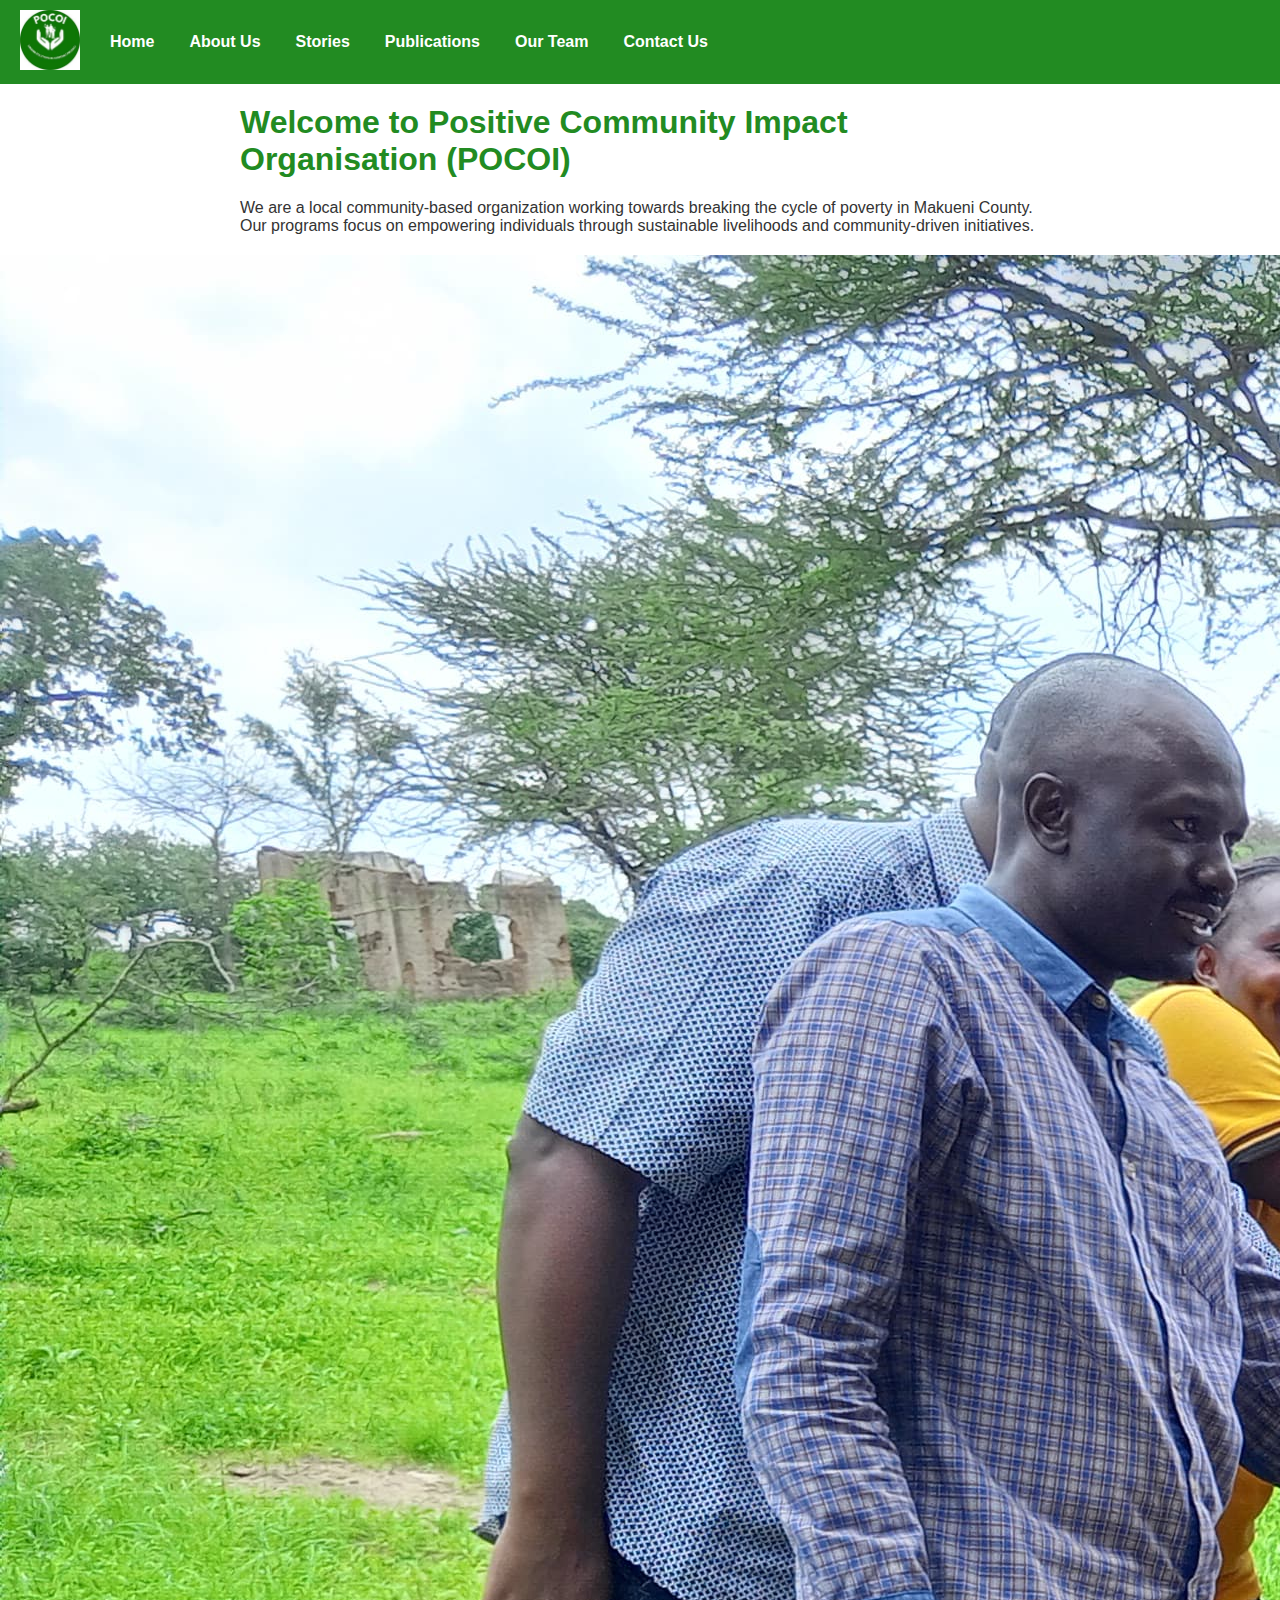
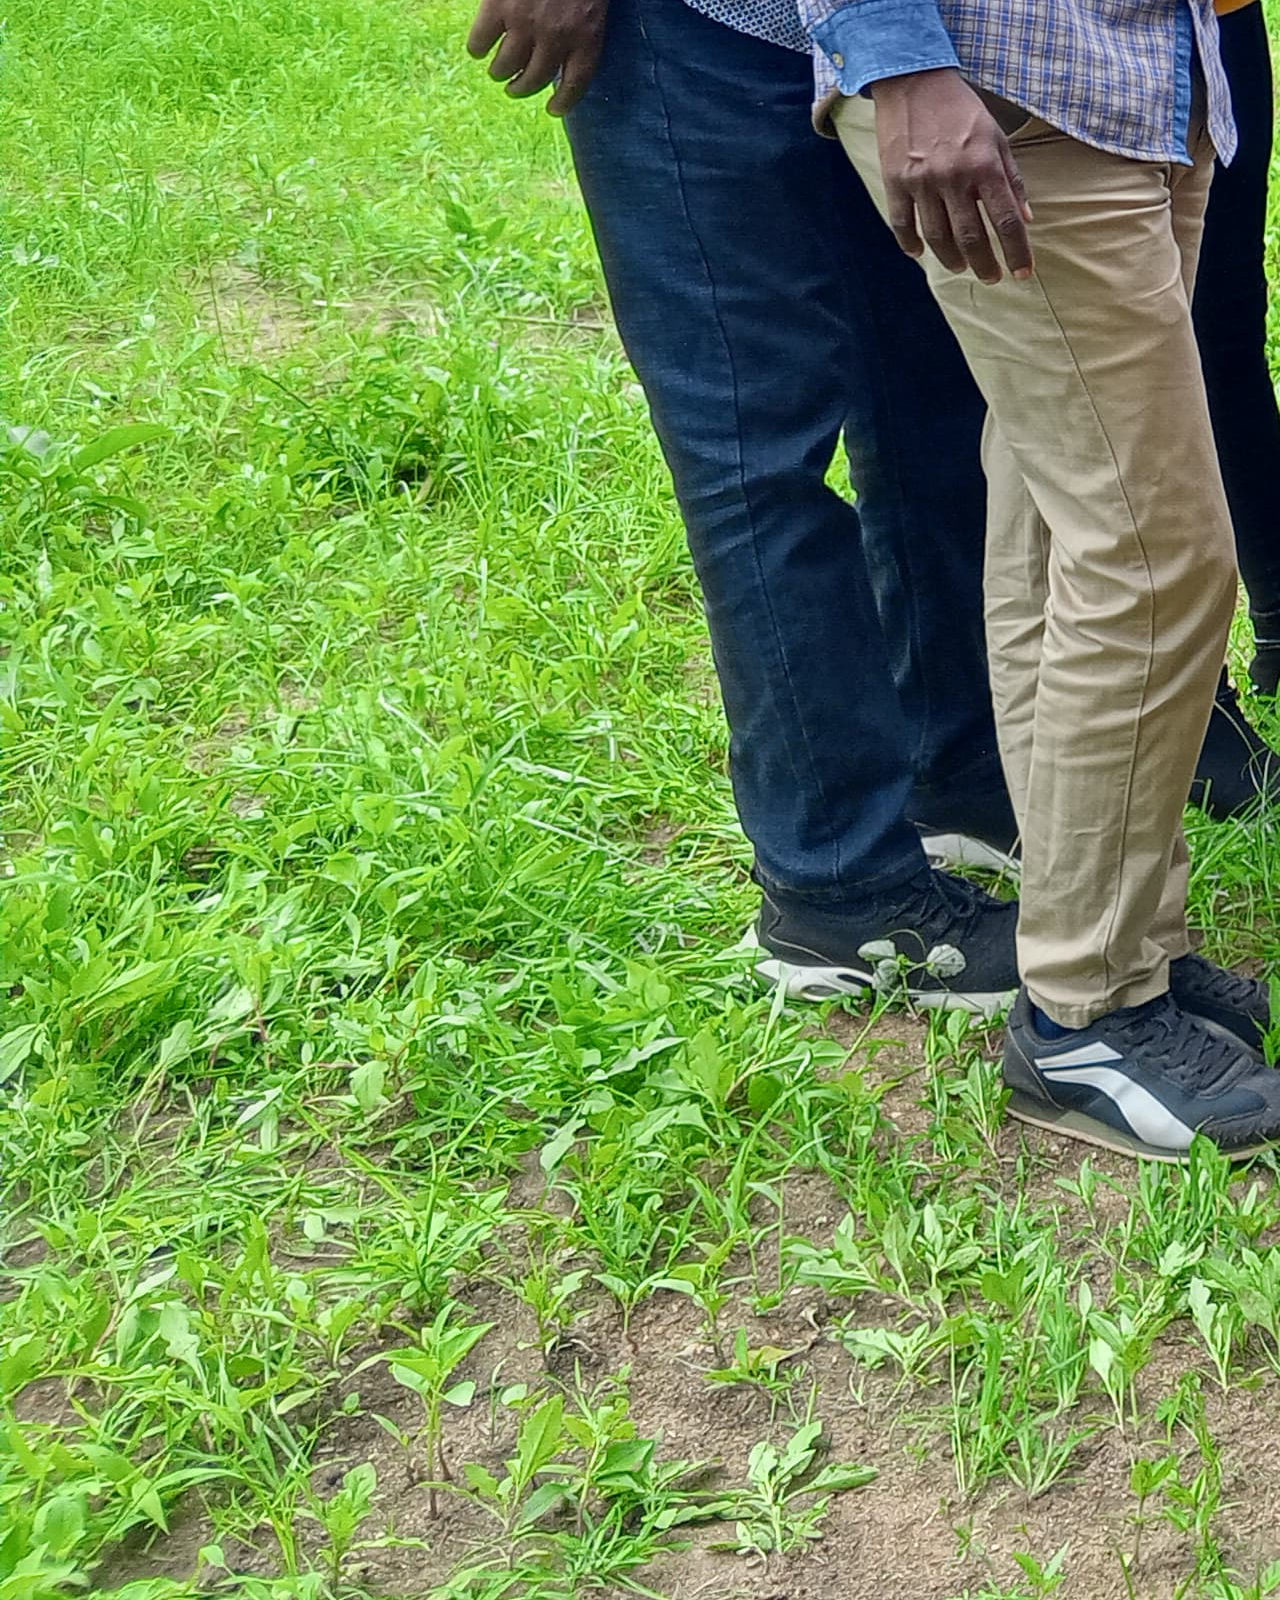
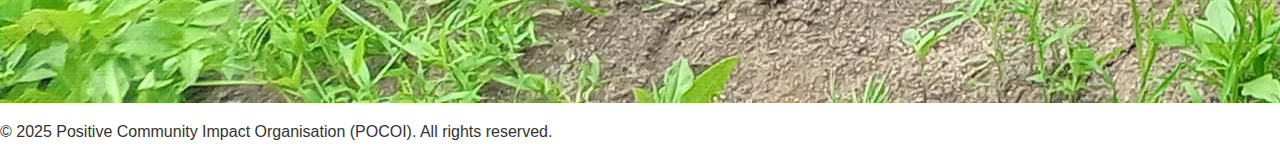
<file: index.html>
<!DOCTYPE html>
<html lang="en">
<head>
  <meta charset="UTF-8">
  <meta name="viewport" content="width=device-width, initial-scale=1.0">
  <title>POCOI - Home</title>
  <link rel="stylesheet" href="styles.css">
</head>
<body>
<nav>
  <div class="navbar">
    <div class="logo-area">
      <img src="Picture1.jpg" alt="POCOI Logo">
    </div>
    <div class="menu-area">
      <a href="index.html">Home</a>
      <a href="about.html">About Us</a>
      <a href="stories.html">Stories</a>
      <a href="publications.html">Publications</a>
      <a href="team.html">Our Team</a>
      <a href="contact.html">Contact Us</a>
    </div>
  </div>
</nav>

  <main>
    <h1>Welcome to Positive Community Impact Organisation (POCOI)</h1>
    <p>We are a local community-based organization working towards breaking the cycle of poverty in Makueni County. Our programs focus on empowering individuals through sustainable livelihoods and community-driven initiatives.</p>
  </main>
  <section class="homepage-photo">
  <img src="home.jpg" alt="POCOI Team and Community" class="banner-img">
</section>
  <footer>
  <p>&copy; 2025 Positive Community Impact Organisation (POCOI). All rights reserved.</p>
</footer>
</body>
</html>
</file>
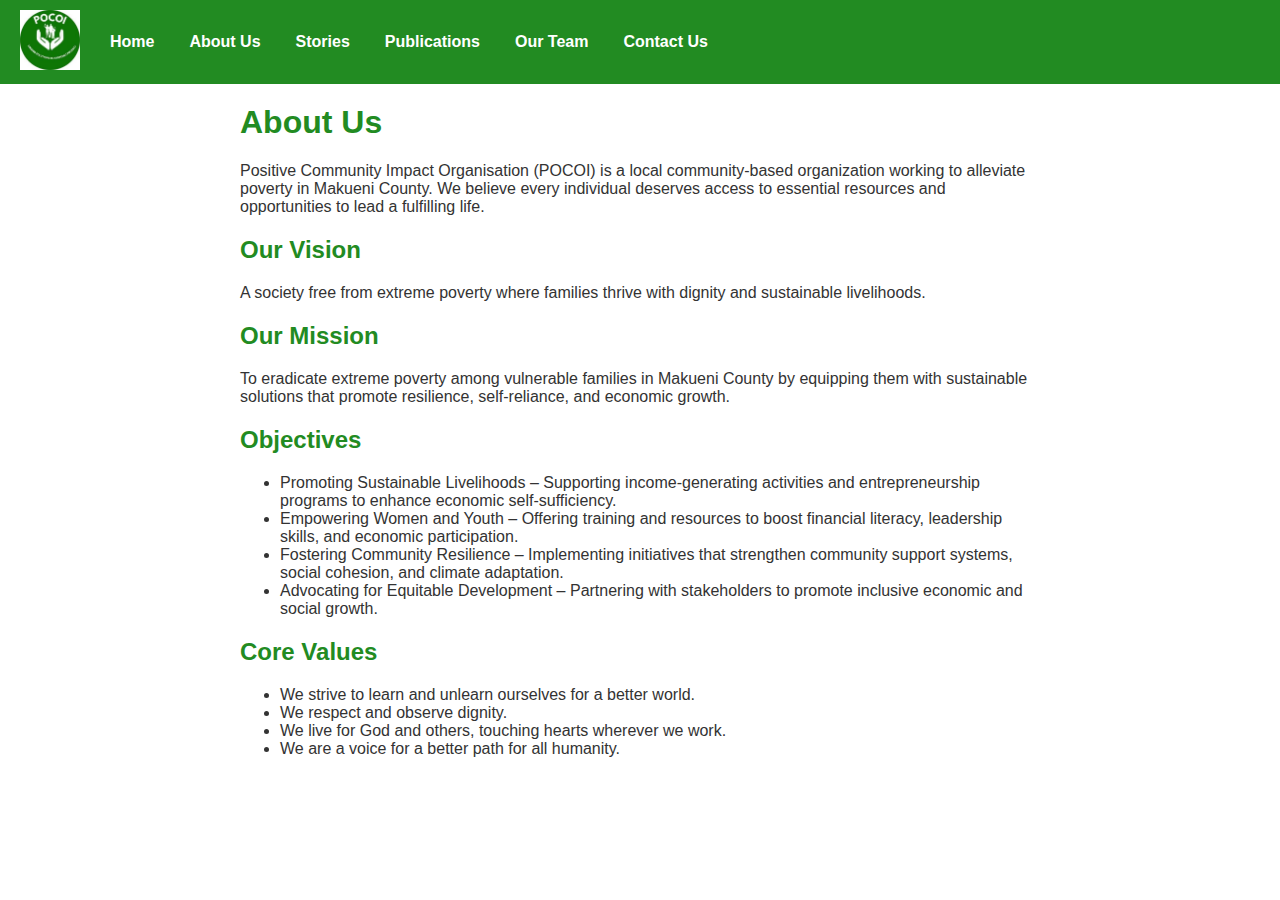
<file: about.html>
<!DOCTYPE html>
<html lang="en">
<head>
  <meta charset="UTF-8">
  <meta name="viewport" content="width=device-width, initial-scale=1.0">
  <title>About POCOI</title>
  <link rel="stylesheet" href="styles.css">
</head>
<body>
<nav>
  <div class="navbar">
    <div class="logo-area">
      <img src="Picture1.jpg" alt="POCOI Logo">
    </div>
    <div class="menu-area">
      <a href="index.html">Home</a>
      <a href="about.html">About Us</a>
      <a href="stories.html">Stories</a>
      <a href="publications.html">Publications</a>
      <a href="team.html">Our Team</a>
      <a href="contact.html">Contact Us</a>
    </div>
  </div>
</nav>

  <main>
    <h1>About Us</h1>
    <p>Positive Community Impact Organisation (POCOI) is a local community-based organization working to alleviate poverty in Makueni County. We believe every individual deserves access to essential resources and opportunities to lead a fulfilling life.</p>

    <h2>Our Vision</h2>
    <p>A society free from extreme poverty where families thrive with dignity and sustainable livelihoods.</p>

    <h2>Our Mission</h2>
    <p>To eradicate extreme poverty among vulnerable families in Makueni County by equipping them with sustainable solutions that promote resilience, self-reliance, and economic growth.</p>

    <h2>Objectives</h2>
    <ul>
      <li>Promoting Sustainable Livelihoods – Supporting income-generating activities and entrepreneurship programs to enhance economic self-sufficiency.</li>
      <li>Empowering Women and Youth – Offering training and resources to boost financial literacy, leadership skills, and economic participation.</li>
      <li>Fostering Community Resilience – Implementing initiatives that strengthen community support systems, social cohesion, and climate adaptation.</li>
      <li>Advocating for Equitable Development – Partnering with stakeholders to promote inclusive economic and social growth.</li>
    </ul>

    <h2>Core Values</h2>
    <ul>
      <li>We strive to learn and unlearn ourselves for a better world.</li>
      <li>We respect and observe dignity.</li>
      <li>We live for God and others, touching hearts wherever we work.</li>
      <li>We are a voice for a better path for all humanity.</li>
    </ul>
  </main>
</body>
</html>
</file>
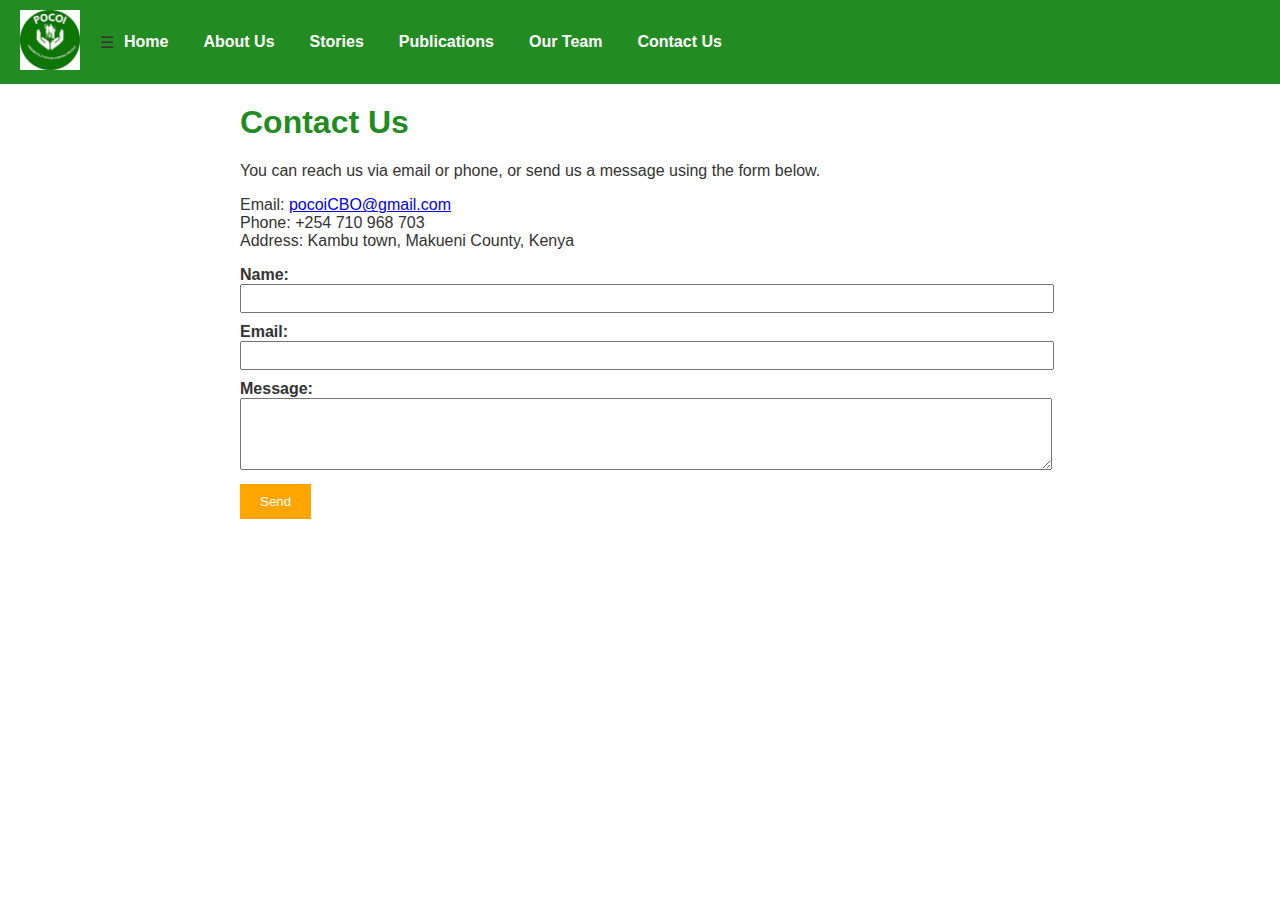
<file: contact.html>
<!DOCTYPE html>
<html lang="en">
<head>
  <meta charset="UTF-8">
  <meta name="viewport" content="width=device-width, initial-scale=1.0">
  <title>POCOI - Contact Us</title>
  <link rel="stylesheet" href="styles.css">
</head>
<body>
<nav>
  <div class="navbar">
    <div class="logo-area">
      <img src="Picture1.jpg" alt="POCOI Logo">
    </div>

    <div class="hamburger" onclick="toggleMenu()">☰</div>

    <div class="menu-area" id="navMenu">
      <a href="index.html">Home</a>
      <a href="about.html">About Us</a>
      <a href="stories.html">Stories</a>
      <a href="publications.html">Publications</a>
      <a href="team.html">Our Team</a>
      <a href="contact.html">Contact Us</a>
    </div>
  </div>
</nav>

  <main>
    <h1>Contact Us</h1>
    <p>You can reach us via email or phone, or send us a message using the form below.</p>
    <p>Email: <a href="mailto:pocoiCBO@gmail.com">pocoiCBO@gmail.com</a><br>
    Phone: +254 710 968 703<br>
    Address: Kambu town, Makueni County, Kenya</p>

    <form action="https://formspree.io/f/your-form-id" method="POST">
      <label for="name">Name:</label><br>
      <input type="text" id="name" name="name" required><br>
      <label for="email">Email:</label><br>
      <input type="email" id="email" name="email" required><br>
      <label for="message">Message:</label><br>
      <textarea id="message" name="message" rows="4" required></textarea><br>
      <button type="submit">Send</button>
    </form>
  </main>
  <script>
  function toggleMenu() {
    const nav = document.getElementById("navMenu");
    nav.classList.toggle("show");
  }
</script>
</body>
</html>
</file>
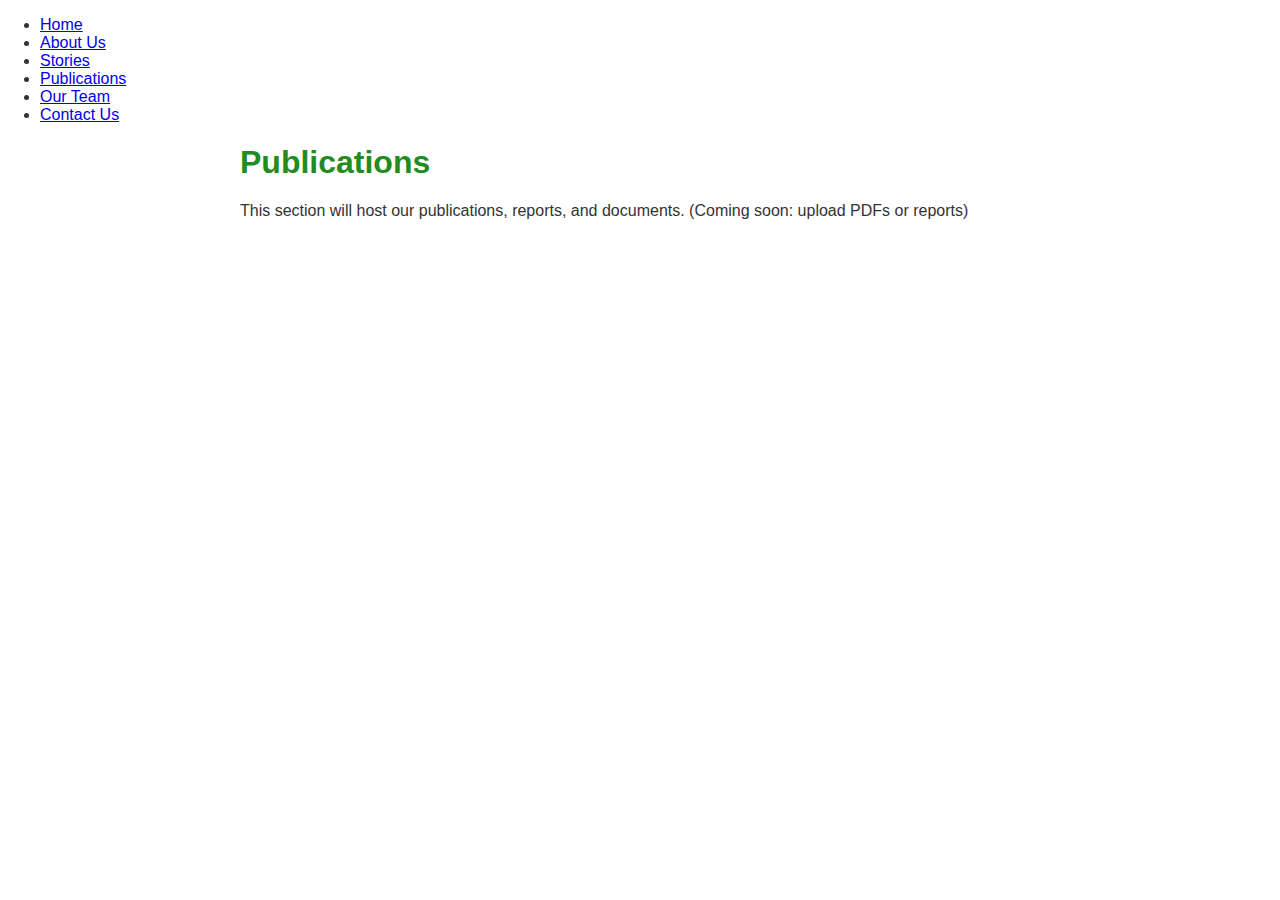
<file: publications.html>
<!DOCTYPE html>
<html lang="en">
<head>
  <meta charset="UTF-8">
  <meta name="viewport" content="width=device-width, initial-scale=1.0">
  <title>POCOI - Publications</title>
  <link rel="stylesheet" href="styles.css">
</head>
<body>
  <nav>
    <ul>
      <li><a href="index.html">Home</a></li>
      <li><a href="about.html">About Us</a></li>
      <li><a href="stories.html">Stories</a></li>
      <li><a href="publications.html">Publications</a></li>
      <li><a href="team.html">Our Team</a></li>
      <li><a href="contact.html">Contact Us</a></li>
    </ul>
  </nav>

  <main>
    <h1>Publications</h1>
    <p>This section will host our publications, reports, and documents. (Coming soon: upload PDFs or reports)</p>
  </main>
</body>
</html>
</file>
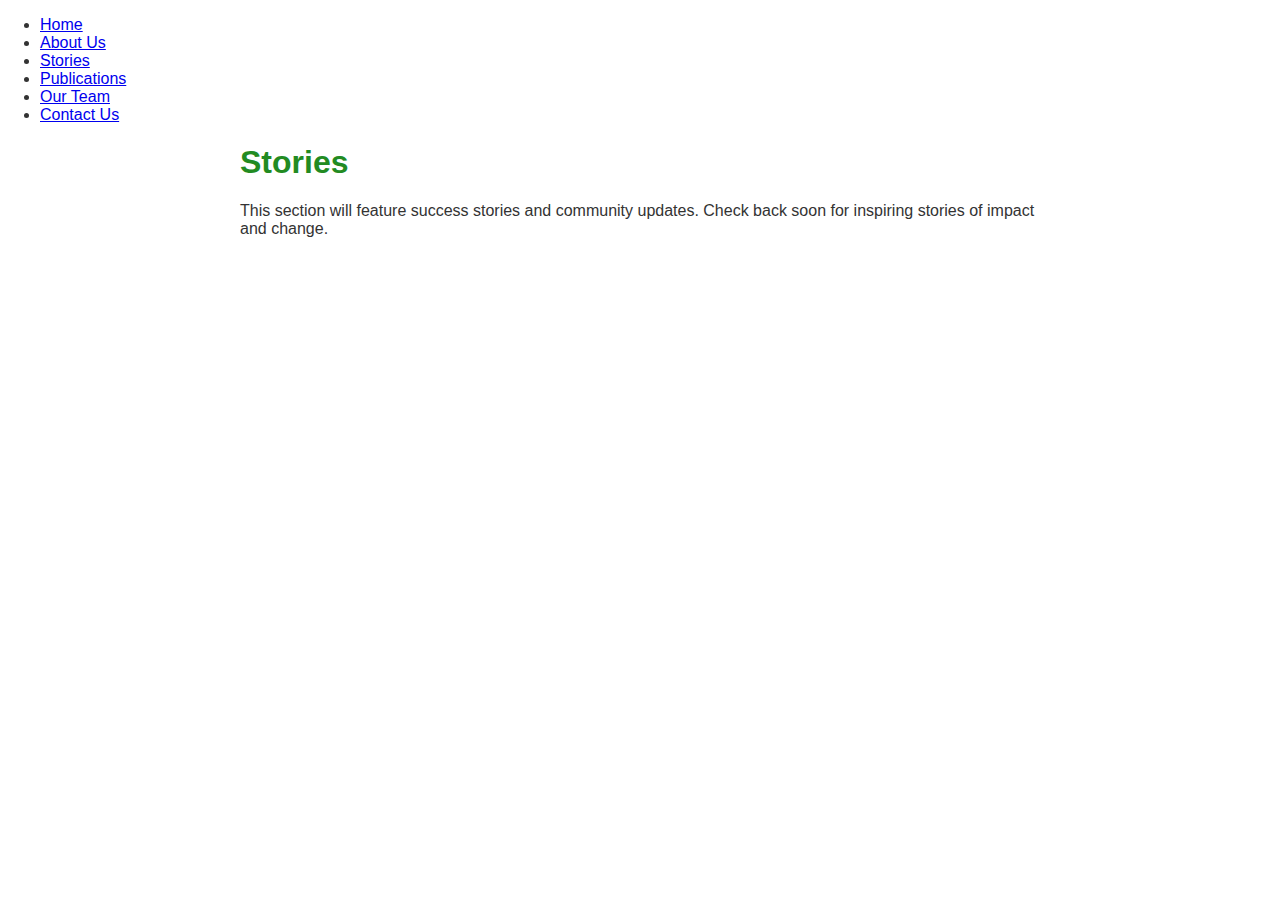
<file: stories.html>
<!DOCTYPE html>
<html lang="en">
<head>
  <meta charset="UTF-8">
  <meta name="viewport" content="width=device-width, initial-scale=1.0">
  <title>POCOI - Stories</title>
  <link rel="stylesheet" href="styles.css">
</head>
<body>
  <nav>
    <ul>
      <li><a href="index.html">Home</a></li>
      <li><a href="about.html">About Us</a></li>
      <li><a href="stories.html">Stories</a></li>
      <li><a href="publications.html">Publications</a></li>
      <li><a href="team.html">Our Team</a></li>
      <li><a href="contact.html">Contact Us</a></li>
    </ul>
  </nav>

  <main>
    <h1>Stories</h1>
    <p>This section will feature success stories and community updates. Check back soon for inspiring stories of impact and change.</p>
  </main>
</body>
</html>
</file>
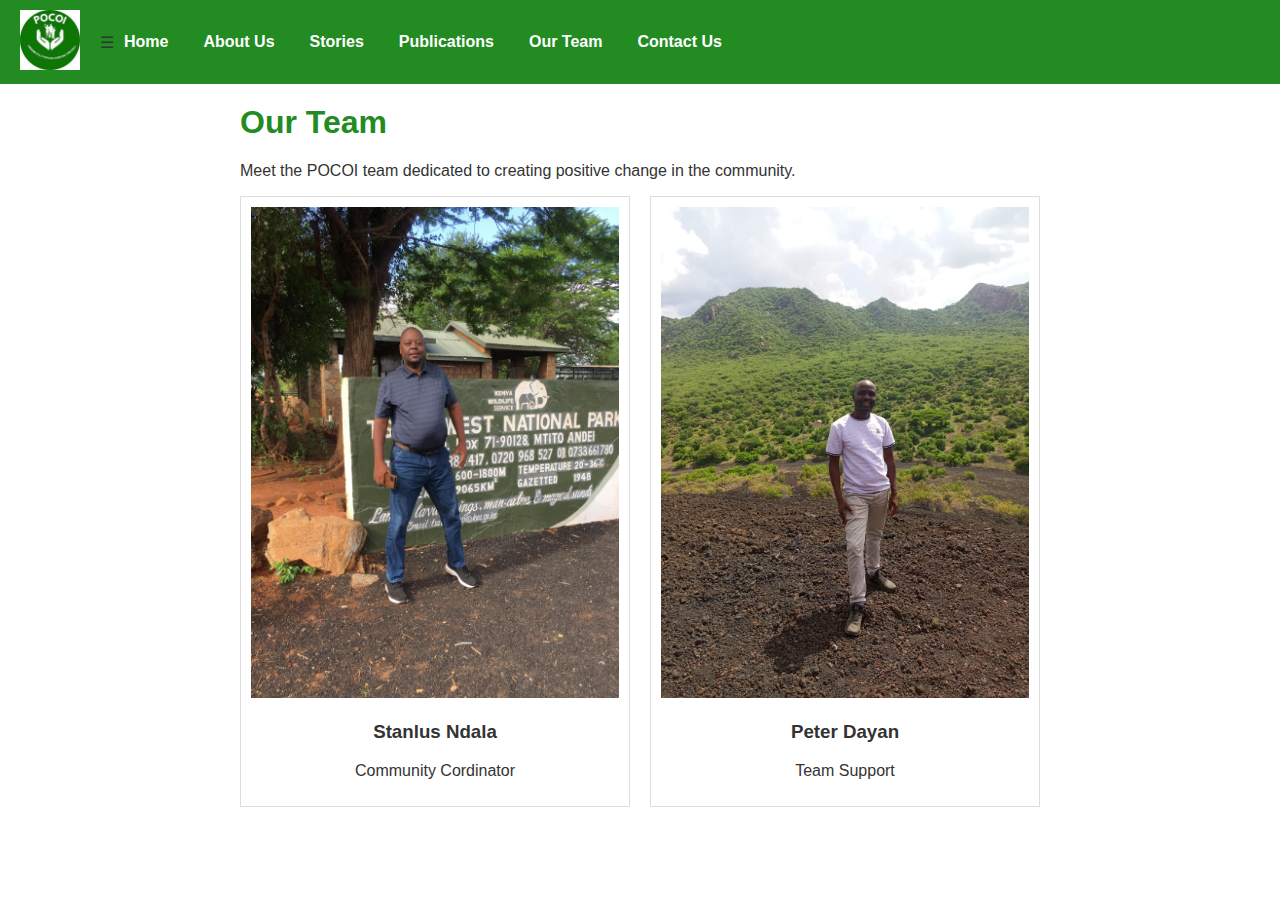
<file: team.html>
<!DOCTYPE html>
<html lang="en">
<head>
  <meta charset="UTF-8">
  <meta name="viewport" content="width=device-width, initial-scale=1.0">
  <title>POCOI - Our Team</title>
  <link rel="icon" type="image/x-icon" href="favicon.ico">
  <link rel="stylesheet" href="styles.css">
</head>
<body>
<nav>
  <div class="navbar">
    <div class="logo-area">
      <img src="Picture1.jpg" alt="POCOI Logo">
    </div>

    <div class="hamburger" onclick="toggleMenu()">☰</div>

    <div class="menu-area" id="navMenu">
      <a href="index.html">Home</a>
      <a href="about.html">About Us</a>
      <a href="stories.html">Stories</a>
      <a href="publications.html">Publications</a>
      <a href="team.html">Our Team</a>
      <a href="contact.html">Contact Us</a>
    </div>
  </div>
</nav>

  <main>
    <h1>Our Team</h1>
    <p>Meet the POCOI team dedicated to creating positive change in the community.</p>
    <div class="team-container">
      <div class="team-card">
       <img src="ndala.jpg" alt="ndala - Program Officer">
        <h3>Stanlus Ndala</h3>
        <p>Community Cordinator</p>
      </div>
      <div class="team-card">
        <img src="dayan.jpg" alt="dayan - Program Officer">
        <h3>Peter Dayan</h3>
        <p>Team Support</p>
      </div>
      <!-- Add more team members as needed -->
    </div>
  </main>
  <script>
  function toggleMenu() {
    const nav = document.getElementById("navMenu");
    nav.classList.toggle("show");
  }
</script>
</body>
</html>
</file>
<file: styles.css>
/* styles.css */
body {
  margin: 0;
  font-family: Arial, sans-serif;
  background-color: #fff;
  color: #333;
}

/* NAVBAR FULL WIDTH + LOGO ON LEFT */
.navbar {
  background-color: #228B22; /* Green */
  width: 100%;
  display: flex;
  align-items: center;
  padding: 10px 20px;
  box-sizing: border-box;
}

.logo-area img {
  height: 60px;
  width: auto;
  margin-right: 20px;
}

.menu-area {
  display: flex;
  flex-wrap: wrap;
  gap: 15px;
}

.menu-area a {
  color: white;
  text-decoration: none;
  font-weight: bold;
  padding: 10px;
}

.menu-area a:hover {
  background-color: #FFA500; /* Orange */
  color: black;
  border-radius: 4px;
}

.logo {
  width: 150px;
  display: block;
  margin: 5px auto;
}

main {
  max-width: 800px;
  margin: 20px auto;
  padding: 0 10px;
}

h1, h2 {
  color: #228B22; /* green for headings */
}
h1 {
  margin-top: 0;
}

.team-container {
  display: flex;
  flex-wrap: wrap;
  gap: 20px;
}
.team-card {
  border: 1px solid #ddd;
  padding: 10px;
  text-align: center;
  flex: 1 1 200px;
}
.team-card img {
  max-width: 100%;
  height: auto;
}

form label {
  font-weight: bold;
}
form input, form textarea {
  width: 100%;
  padding: 5px;
  margin-bottom: 10px;
}
form button {
  background-color: #FFA500;
  color: #fff;
  border: none;
  padding: 10px 20px;
  cursor: pointer;
}
form button:hover {
  background-color: #e59400;
}
</file>
